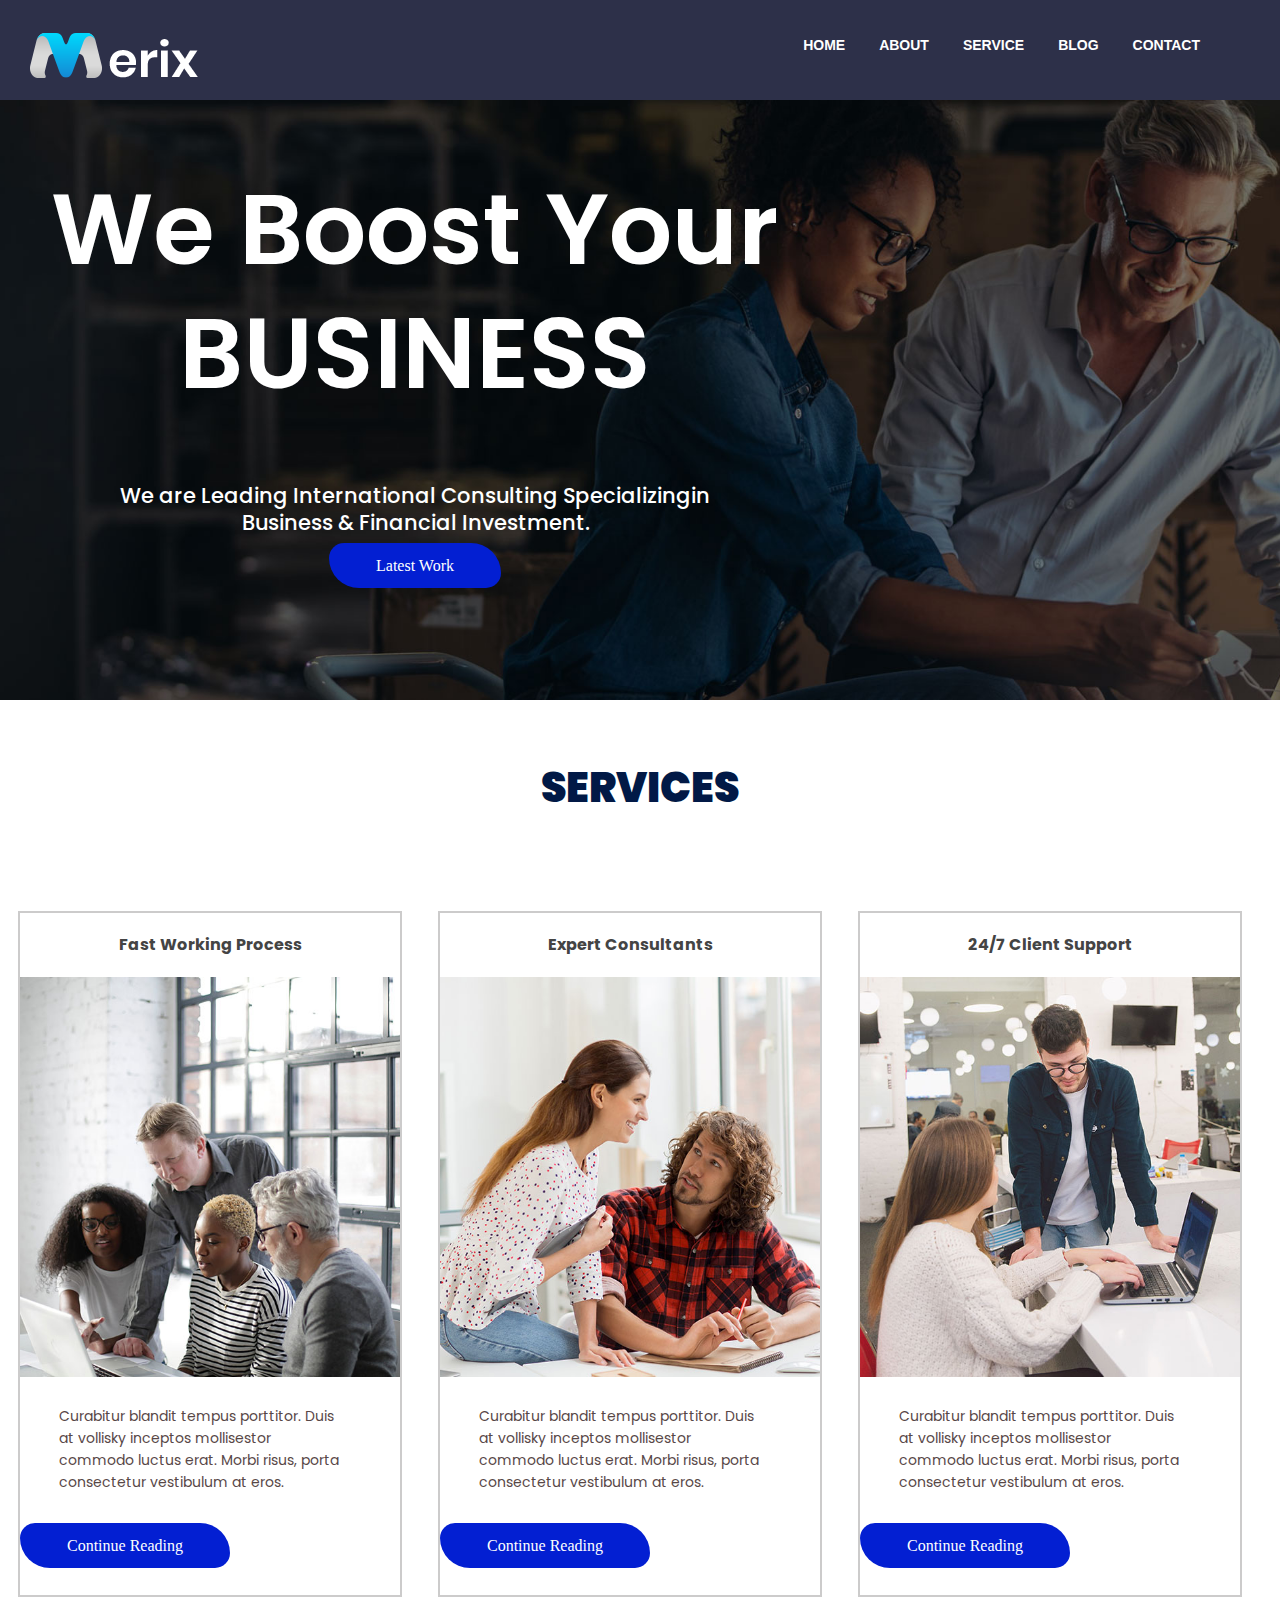
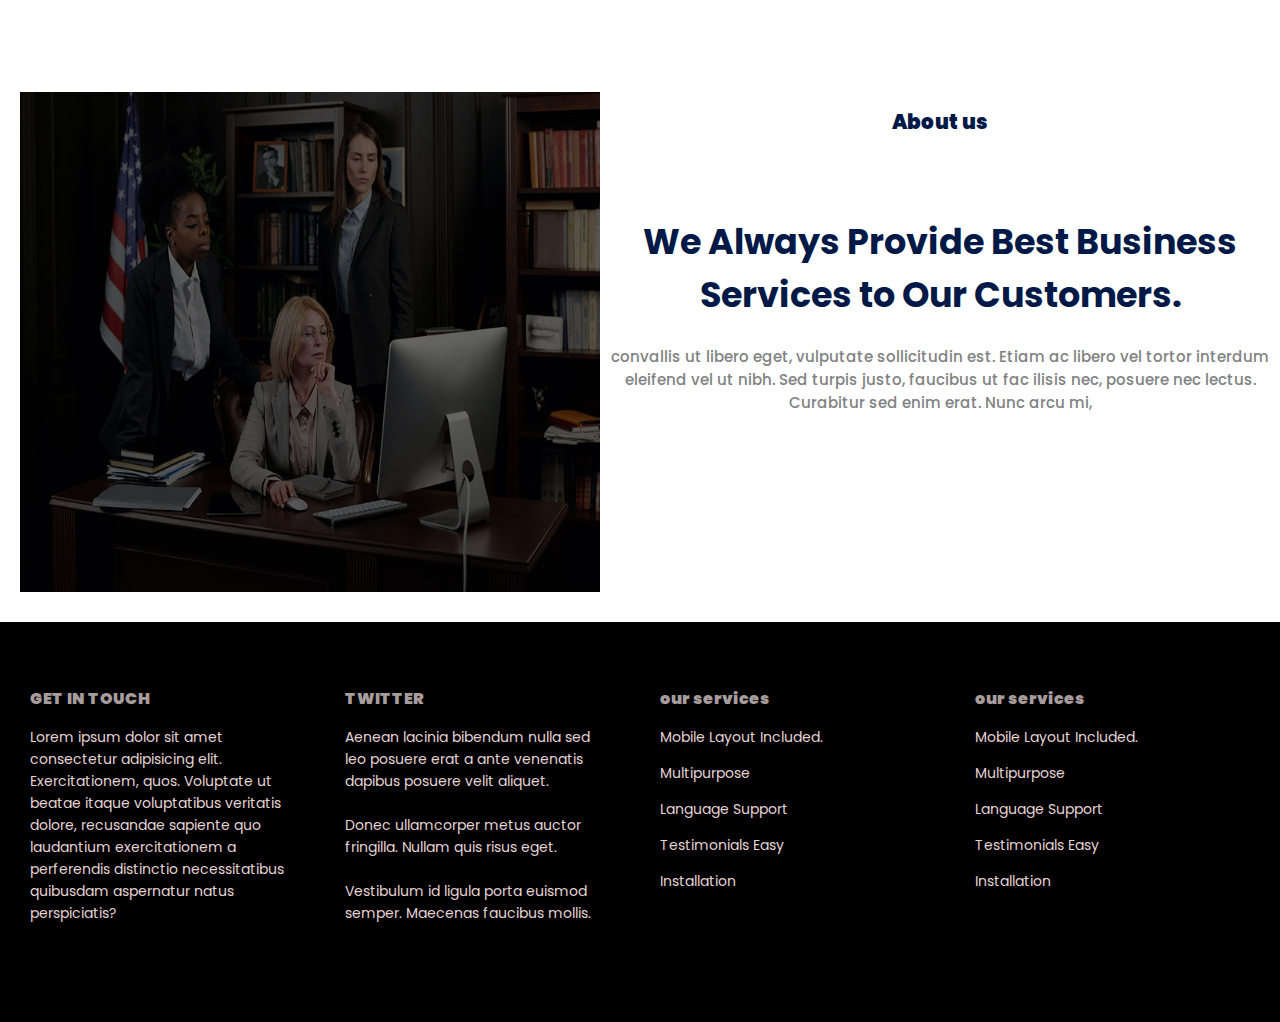
<file: index.html>
<!DOCTYPE html>
<html lang="en">
<head>
    <meta charset="UTF-8">
    <meta http-equiv="X-UA-Compatible" content="IE=edge">
    <meta name="viewport" content="width=device-width, initial-scale=1.0">
    <title>corporate website</title>
    <link rel="stylesheet" href="css/style.css">
    <link rel="preconnect" href="https://fonts.googleapis.com">
<link rel="preconnect" href="https://fonts.gstatic.com" crossorigin>
<link href="https://fonts.googleapis.com/css2?family=Poppins:wght@500;600;700&display=swap" rel="stylesheet"> 
</head>
<body>
    
        <!--header part start-->
        <section class="header">
            <div class="logo">
               <a href="index.html"> <img src="images/logo.png" alt=""></a>
            </div>
            <div class="menu">
                <ul>
                    <li> <a href="index.html"> HOME</a></li>
                    <li> <a href="about.html">ABOUT</a></li>
                    <li> <a href="#">SERVICe</a></li>
                    <li> <a href="#">blog</a></li>
                    <li> <a href="contact.html">CONTACT</a></li>
                    
                </ul>
            </div>
        </section>
        <!--header part end-->
        <!--banner part start-->
        <section>
    <div class="banner">
      <div class="banner_content">
          
        <h1>We Boost Your <br>
            BUSINESS </h1>
        <p>We are Leading International Consulting Specializingin <br>
            Business & Financial Investment. </p>
      <div class="common">
        <a href="">Latest Work</a>
      </div>
      </div>
    </div>
    
        </section>
    
        <!--banner part end-->
        <!--blog part start-->
        <section>
            <div class="service ">
                <h1>SERVICES</h1>
            </div>
            <div class="service_one ">
                <h4>Fast Working Process</h4>
                <img src="images/service1.jpg" alt="" height="400px">
                <p>Curabitur blandit tempus porttitor. Duis at vollisky inceptos mollisestor commodo luctus erat. Morbi  risus, porta consectetur vestibulum at eros.</p>
              <div class="common">
                <a href="#">Continue Reading</a>
              </div>
            </div>
            <div class="service_one ">
                <h4>Expert Consultants</h4>
                <img src="images/service2.jpg" alt="" height="400px">
                <p>Curabitur blandit tempus porttitor. Duis at vollisky inceptos mollisestor commodo luctus erat. Morbi  risus, porta consectetur vestibulum at eros.</p>
                <div class="common">
                    <a href="#">Continue Reading</a>
                  </div>
            </div>
            <div class="service_one ">
                <h4>24/7 Client Support</h4>
                <img src="images/service3.jpg" alt="" height="400px">
                <p>Curabitur blandit tempus porttitor. Duis at vollisky inceptos mollisestor commodo luctus erat. Morbi  risus, porta consectetur vestibulum at eros.</p>
                <div class="common">
                    <a href="#">Continue Reading</a>
                  </div>
            </div>
        </section>
        <!--blog part end-->
        <!--gallery part start-->
        <section >
            
            <div class="gallery_container">
              <div class="gallery_pic">
                  <img src="images/about.jpg" alt="">
                  
              </div>
              <div class="gallery_content">
                  <h3>About us</h3>
                  <h1>We Always Provide Best Business 
                      Services to Our Customers.</h1>
                      <p>convallis ut libero eget, vulputate sollicitudin est. Etiam ac libero vel 
                          tortor interdum eleifend vel ut nibh. Sed turpis justo, faucibus ut fac
                          ilisis nec, posuere nec lectus. Curabitur sed enim erat. Nunc arcu mi, </p>
              </div>
            </div>
      
          </section>
          <!--gallery part end-->
        <!--footer part start-->
        <section class="footer">
            <div class="footer_one">
              <h3>GET IN TOUCH</h3>
              <p>Lorem ipsum dolor sit amet consectetur adipisicing elit. Exercitationem, quos. Voluptate ut beatae itaque voluptatibus veritatis dolore, recusandae sapiente quo laudantium exercitationem a perferendis distinctio necessitatibus quibusdam aspernatur natus perspiciatis?</p>
                
            </div>
            <div class="footer_one">
              <h3>TWITTER</h3>
              <p>Aenean lacinia bibendum nulla sed leo posuere erat a ante venenatis dapibus posuere velit aliquet. <br>
    <br>
    
                Donec ullamcorper metus auctor fringilla. Nullam quis risus eget. <br>
                <br>
                Vestibulum id ligula porta  euismod semper. Maecenas faucibus mollis.</p>
                
            </div>
            
            <div class="footer_one">
                <h3>our services</h3>
                <p>Mobile Layout Included.</p>
                
                <p>Multipurpose</p>
               
                <p>Language Support </p>
                <p>Testimonials Easy</p>
                <p>Installation</p>
                  
              </div>
            
            <div class="footer_one">
                <h3>our services</h3>
                <p>Mobile Layout Included.</p>
                
                <p>Multipurpose</p>
               
                <p>Language Support </p>
                <p>Testimonials Easy</p>
                <p>Installation</p>
                  
              </div>
            
        </section>
        <!--footer part end-->
    
    
</body>
</html>
</file>
<file: css/style.css>
body{
    padding: 0;
    margin: 0;
}
ul li{
    list-style-type: none;
}
a{
    text-decoration: none;
}
.header {
	background: #2D3049;
	height: 100px;

}
.logo{
    width: 270px;
    float: left;
    padding-top: 15px;
    padding-left: 30px;
}
.menu {
text-align: right;
width: 900px;
float: left;

}
.menu ul li{
    display: inline-block;
    margin-top: 20px;
}
.menu ul li a{
  padding-left: 30px;
  color: #fff;
  text-transform: uppercase;
  font-family: 'Roboto Condensed', sans-serif;
  font-size: 14px;
  font-weight: 700;
}
.menu ul li a:hover{
    color:#1519B2;
}
/*menu part end*/
/*banner part start*/
.banner {
 text-align: center;
 background: url(../images/banner.jpg);
 background-repeat: no-repeat;
background-size: cover;
background-position: center;
height: 600px;
overflow: hidden;
}
.banner_content{
    width: 830px;
}
.banner_content h1{
color: #fff;
font-size: 100px;
line-height: 124px;
font-family: 'Poppins', sans-serif;
font-weight: 600;
overflow: hidden;
}
.banner_content p{
    color: #fff;
    font-size: 21px;
    line-height: 27px;
    font-family: 'Poppins', sans-serif;
    font-weight: 500;
   
}

.common a{
	margin-top: 40px;
    margin-bottom: 20px;
	background: #031fd2;
	border-radius: 20px 40px;
	color: #fff;
	padding: 14px 47px;
    outline: 0;
    border: 0;
    position: relative;
    transition: all .7s;
   z-index: 1;
}
.common a::after{
    position: absolute;
    content: "";
    background: #000;
    top: 0;
    left: 0;
    width: 0%;
    height: 100%;
    border-radius: 20px 40px;
    visibility: hidden;
    opacity: 0;
    transition: all .7s;
 
}
.common a:hover::after{
    visibility: visible;
    opacity: 1;
    width: 100%;
    color: #fff;
    z-index: -1;
}
/*banner part end*/
/*gallery part start*/

.gallery_container{

width: 100%;
overflow: hidden;

}
.gallery_pic img {
	height: 500px;
	width: 580px;
	padding-top: 60px;
	padding-left: 20px;
	float: left;
    margin-bottom: 30px;
}
.gallery_content h3{
text-align: center;
padding-top: 55px;
color: #011946;
font-family: 'Poppins', sans-serif;
font-size:20px;
font-weight: 900;
}
.gallery_content h1{
text-align: center;
padding-top: 55px;
color: #011946;
font-family: 'Poppins', sans-serif;
font-size:35px;
font-weight: 700;
}

.gallery_content p{
text-align: center;
color: #818282;
font-family: 'Poppins', sans-serif;
font-size: 15px;
line-height: 23px;
font-weight: 500;

}
.gallery_one {
	margin: 25px 15px;
	float: left;
}
.gallery_one img {
	width: 100%;
}
/*gallery part end*/
/*blog part start*/
.service h1{
text-align: center;
padding-top: 30px;
padding-bottom: 30px;
color: #011946;
font-family: 'Poppins', sans-serif;
font-size: 41px;
font-weight: 900;
}
.service_one {
	width: 380px;
	height: 682px;
	margin: 35px 18px;
	border: 2px solid #cccbcb;
	overflow: hidden;
	display: block;
	float: left;
}
.service_one h4{
    text-align: center;
    font-size: 16px;
    line-height: 22px;
    color: #444;
    font-weight: 700;
    font-family: 'Poppins', sans-serif;
}
.service_one p {
	width: 280px;
	font-size: 14px;
	line-height: 22px;
	font-family: 'Poppins', sans-serif;
	font-weight: 400;
	color: #584747;
	padding-left: 39px;
	padding-top: 10px;
	padding-bottom: 30px;
}


/*blog part end*/
/*from part start*/
.from_design{
    background: url(../images/contact\ bg.jpg);
    background-repeat: no-repeat;
background-size: cover;
background-position: center;
    width: 100%;
    overflow: hidden;
}
.from h1{
    text-align: center;
    font-size: 41px;
	line-height: 22px;
    font-family: 'Poppins', sans-serif;
	font-weight: 400;
	color: #000000;
}
.from_area{
 text-align: center;
 margin-bottom: 40px;
}
.text_area {
    width: 300px;
    padding: 15px 50px;
    margin-top: 20px;
    background:transparent;
    border-radius: 5px;
    border: 1px solid #030303;
    color: #080808;
}
.text_field{
    margin-top: 20px;
    background: transparent;
    border-radius: 5px;
    border: 2px solid #080808;
    color: #000000;
}
.button {
	width: 200px;
	height: 40px;
	border-radius: 5px;
    margin-top: 20px;
    background: transparent;
    border-bottom: 2px solid rgb(2, 2, 2);
    color: rgb(7, 7, 7);
}
.button:hover{
    background: #0213ff;
    color: rgb(8, 8, 8);
    font-size: 20px;
}
.checkbox{
    padding: 15px 50px;
    margin-top: 20px;
    background:transparent;
    border-radius: 5px;
    border: 2px solid #ffffff;
    color: #ffffff;
}
input:focus{
    color: #ffffff;
    background: #ff0202;
}
textarea:focus{
    color: #ffffff;
    background: #ff0202;
}
/*from part end*/
/*footer part start*/
.footer{
    width: 100%;
    height: 400px;
    background: #000000;
}
.footer_one {
	margin: 50px 30px;
	float: left;
}
.footer_one h3{
    
    font-size: 16px;
	line-height: 22px;
    font-family: 'Poppins', sans-serif;
	font-weight: 900;
	color: #a79c9c;
}
.footer_one p{
    width: 255px;
    font-size: 14px;
	line-height: 22px;
	font-family: 'Poppins', sans-serif;
	font-weight: 400;
	color: #e4d3d3;
}
.footer_one span{
   
    font-size: 14px;
	line-height: 22px;
	font-family: 'Poppins', sans-serif;
	font-weight: 400;
	color: #e4d3d3;
}
.footer_one ul li{
   padding-top: 10px;
    font-size: 20px;
	line-height: 22px;
    font-family: 'Poppins', sans-serif;
	font-weight: 400;
}

/*footer part end*/
/*about page css start*/
.about {
    text-align: center;
background: url(../images/about\ bg.jpg);
background-repeat: no-repeat;
   background-size: cover;
   background-position: center;
   height: 600px;
   overflow: hidden;
   }
  
   .about_content{
       width: 830px;
       z-index: -1;
   }
   .about_content h1{
   color: #000000;
   font-size: 100px;
   line-height: 124px;
   font-family: 'Poppins', sans-serif;
   font-weight: 600;
   overflow: hidden;
   }
   .about_content p{
       color: #000000;
       font-size: 21px;
       line-height: 27px;
       font-family: 'Poppins', sans-serif;
       font-weight: 500;
      
   }
   .about .btn a{
       color: rgb(0, 0, 0);
       font-size: 14px;
     
   }
   .btn {
       margin-top: 40px;
       margin-bottom: 20px;
       background: #031fd2;
       border-radius: 20px 40px;
       color: #fff;
       padding: 14px 47px;
   }
   .btn:hover {
       background: #ffffff;
     
      
   }
/*about page css end*/
</file>
